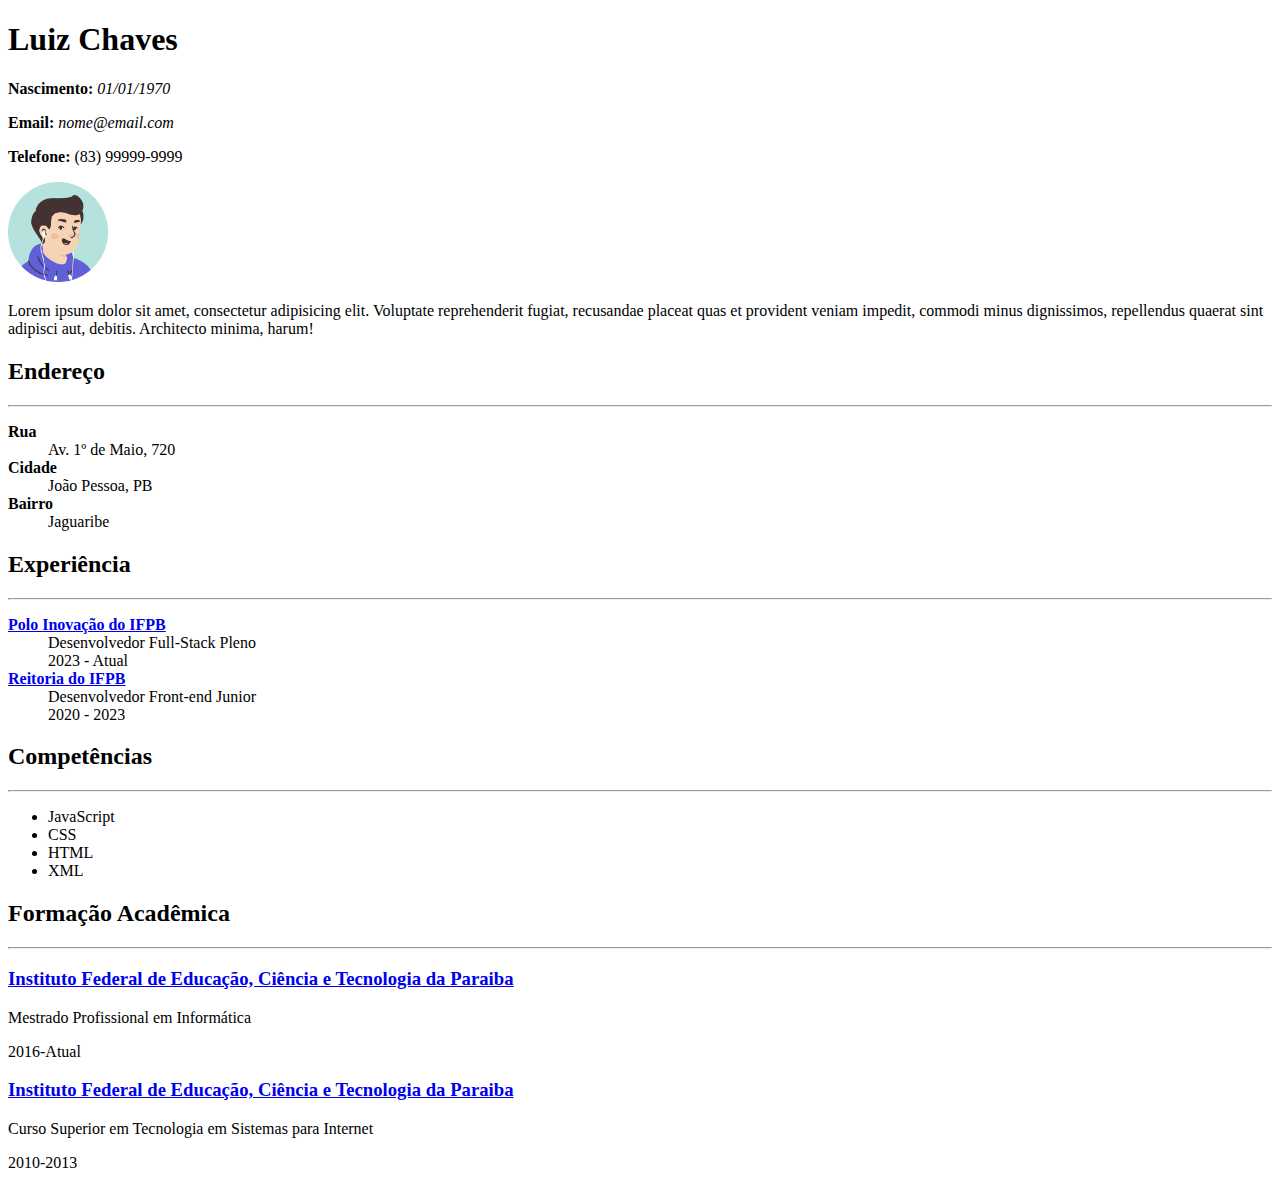
<file: exercises/curriculum-simple/index.html>
<!DOCTYPE html>
<html lang="en">
  <head>
    <meta charset="UTF-8" />
    <meta name="viewport" content="width=device-width, initial-scale=1.0" />
    <title>Currículo Simples</title>
  </head>
  <body>
    <h1>Luiz Chaves</h1>
    <p><strong>Nascimento:</strong> <em>01/01/1970</em></p>
    <p><strong>Email:</strong> <em>nome@email.com</em></p>
    <p><strong>Telefone:</strong> (83) 99999-9999</p>
    <img src="imgs/avatar.png" alt="Imagem de perfil" width="100" />

    <p>
      Lorem ipsum dolor sit amet, consectetur adipisicing elit. Voluptate
      reprehenderit fugiat, recusandae placeat quas et provident veniam impedit,
      commodi minus dignissimos, repellendus quaerat sint adipisci aut, debitis.
      Architecto minima, harum!
    </p>

    <h2>Endereço</h2>
    <hr />
    <dl>
      <!-- (dt+dd)*3 -->
      <dt><strong>Rua</strong></dt>
      <dd>Av. 1º de Maio, 720</dd>
      <dt><strong>Cidade</strong></dt>
      <dd>João Pessoa, PB</dd>
      <dt><strong>Bairro</strong></dt>
      <dd>Jaguaribe</dd>
    </dl>

    <h2>Experiência</h2>
    <hr />
    <dl>
      <dt>
        <strong><a href="#">Polo Inovação do IFPB</a></strong>
      </dt>
      <dd>Desenvolvedor Full-Stack Pleno</dd>
      <dd>2023 - Atual</dd>
      <dt>
        <strong><a href="#">Reitoria do IFPB</a></strong>
      </dt>
      <dd>Desenvolvedor Front-end Junior</dd>
      <dd>2020 - 2023</dd>
    </dl>

    <h2>Competências</h2>
    <hr />
    <ul>
      <li>JavaScript</li>
      <li>CSS</li>
      <li>HTML</li>
      <li>XML</li>
    </ul>

    <h2>Formação Acadêmica</h2>
    <hr />
    <h3>
      <a href="#">
        Instituto Federal de Educação, Ciência e Tecnologia da Paraiba
      </a>
    </h3>
    <p>Mestrado Profissional em Informática</p>
    <p>2016-Atual</p>
    <h3>
      <a href="#">
        Instituto Federal de Educação, Ciência e Tecnologia da Paraiba
      </a>
    </h3>
    <p>Curso Superior em Tecnologia em Sistemas para Internet</p>
    <p>2010-2013</p>
  </body>
</html>
</file>
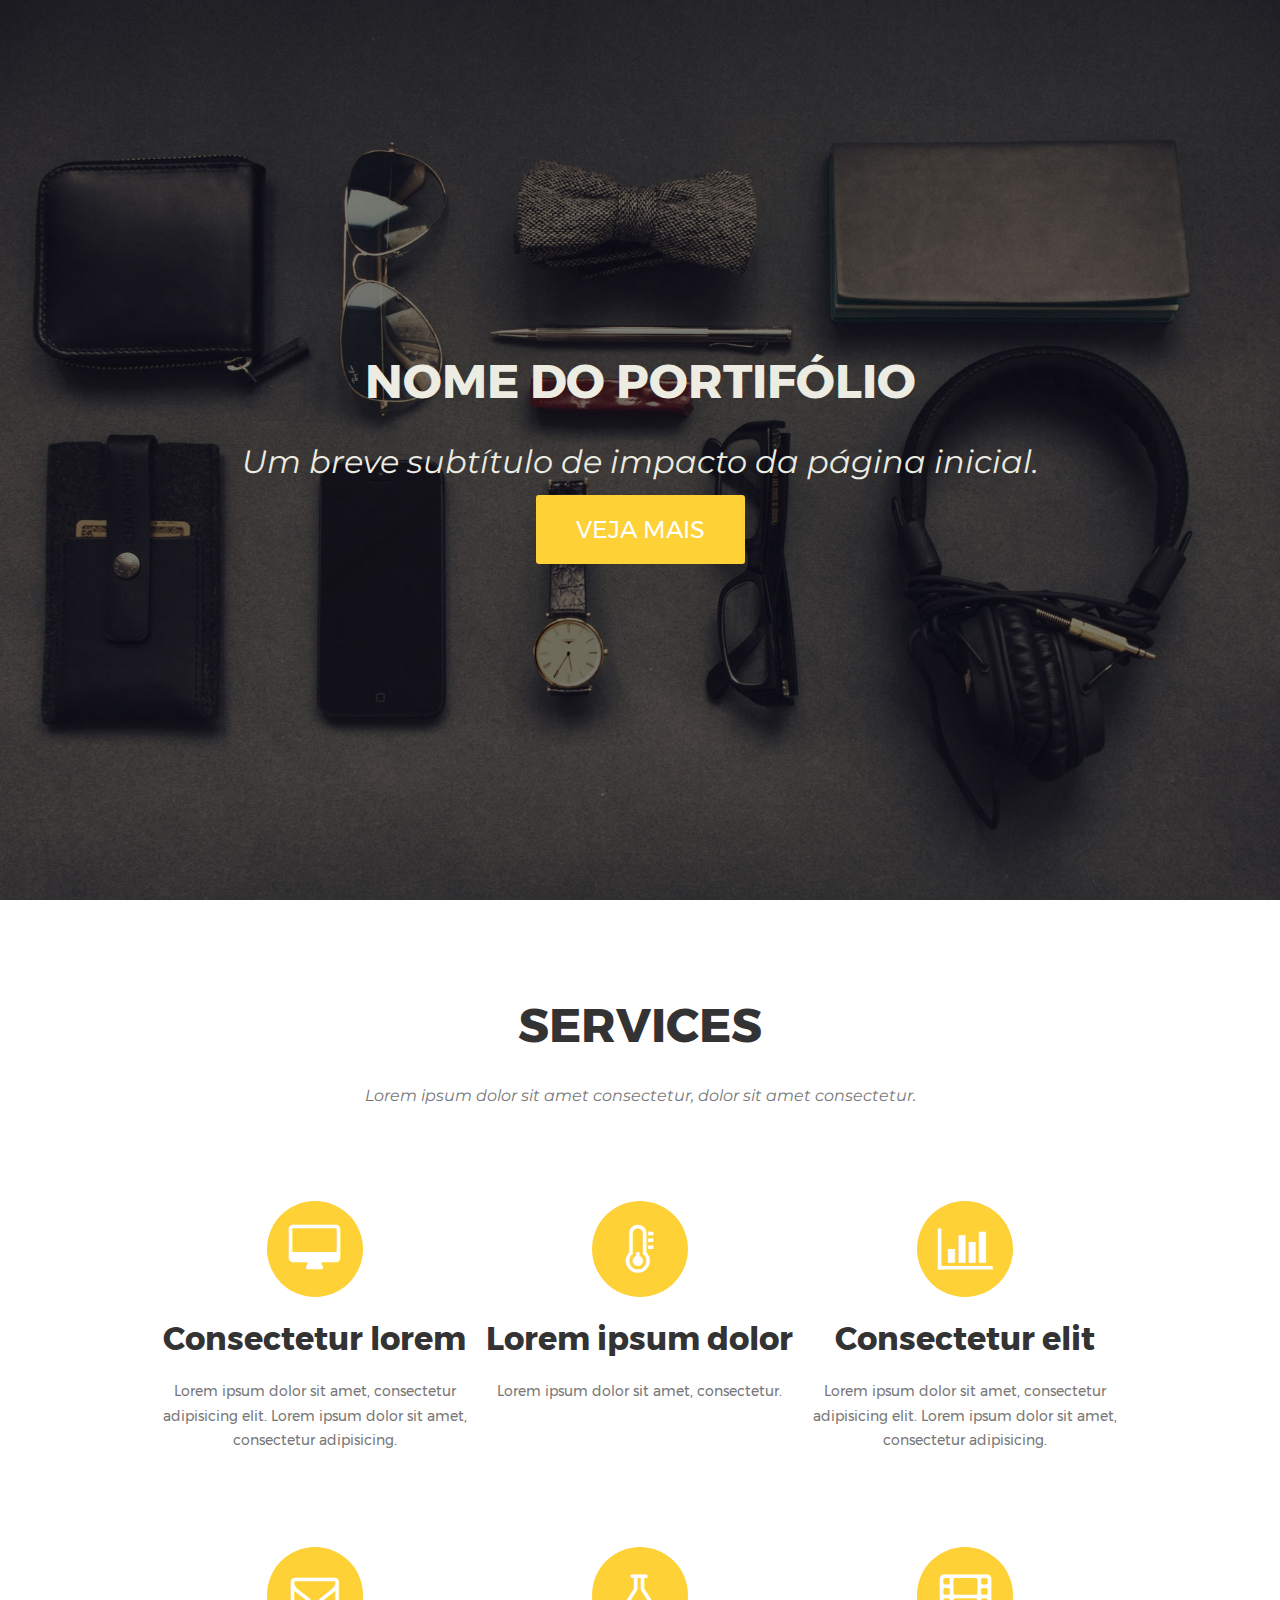
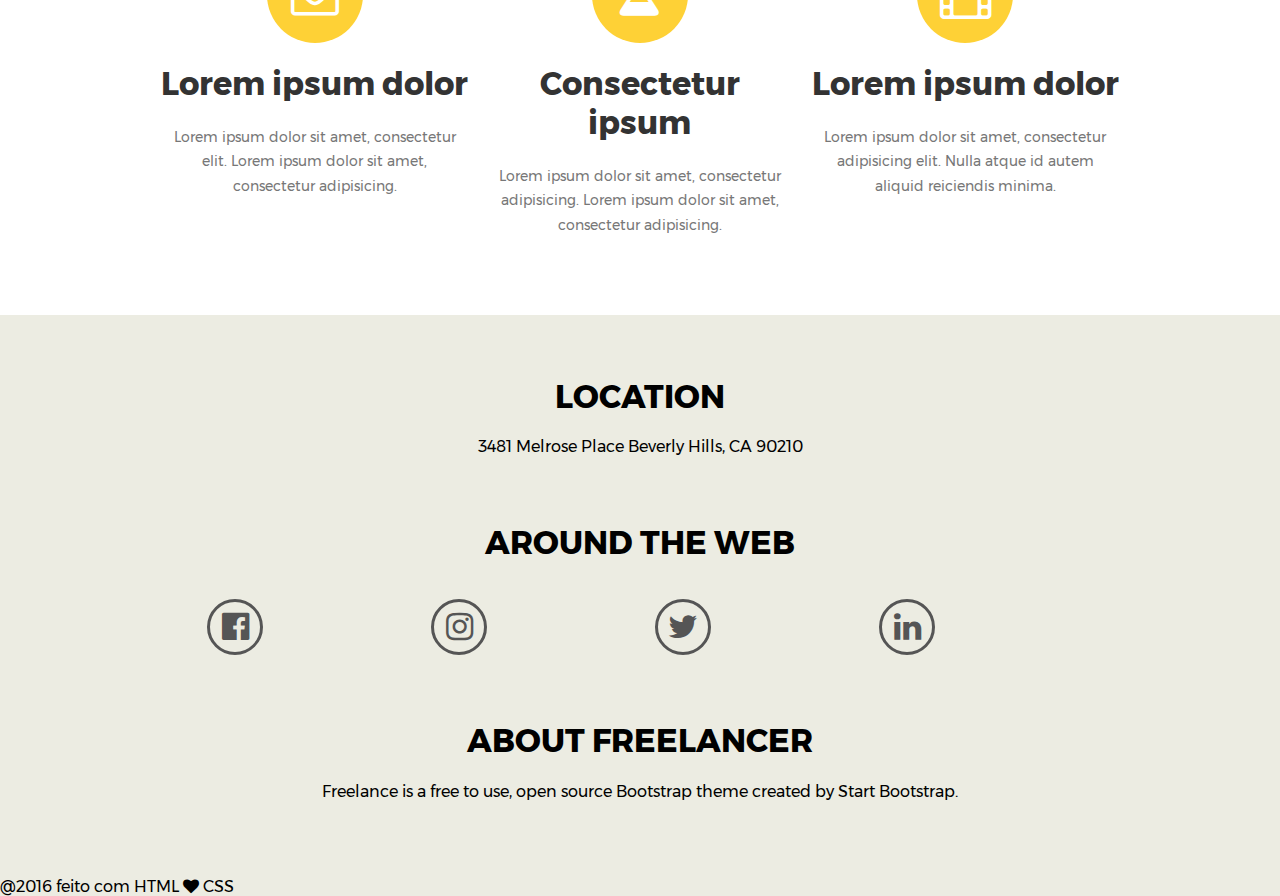
<file: exercises/portifolio/index.html>
<!DOCTYPE html>
<html lang="en">
<head>
  <meta charset="UTF-8">
  <title>Document</title>
  <link href="https://fonts.googleapis.com/css?family=Montserrat" rel="stylesheet">
  <link rel="stylesheet" href="https://maxcdn.bootstrapcdn.com/font-awesome/4.7.0/css/font-awesome.min.css">
  <link rel="stylesheet" href="css/main.css">
</head>
<body>

  <!-- Header -->
  <header>
    <div class="intro-text">
      <h1>Nome do Portifólio</h1>
      <p>Um breve subtítulo de impacto da página inicial.</p>
      <a href="#" class="btn-intro">Veja mais</a>
    </div>
  </header>

  <!-- Content -->
  <main>
    <section class="service-description">
      <h1>SERVICES</h1>
      <p>Lorem ipsum dolor sit amet consectetur, dolor sit amet consectetur.</p>
    </section>
    <section class="service">
      <span class="circle-icon">
        <i class="fa fa-desktop" aria-hidden="true"></i>
      </span>
      <h1>Consectetur lorem</h1>
      <p>Lorem ipsum dolor sit amet, consectetur adipisicing elit. Lorem ipsum dolor sit amet, consectetur adipisicing.</p>
    </section>
    <section class="service">
      <span class="circle-icon">
        <i class="fa fa-thermometer-quarter" aria-hidden="true"></i>
      </span>
      <h1>Lorem ipsum dolor</h1>
      <p>Lorem ipsum dolor sit amet, consectetur.</p>
    </section>
    <section class="service">
      <span class="circle-icon">
        <i class="fa fa-bar-chart" aria-hidden="true"></i>
      </span>
      <h1>Consectetur elit</h1>
      <p>Lorem ipsum dolor sit amet, consectetur adipisicing elit. Lorem ipsum dolor sit amet, consectetur adipisicing.</p>
    </section>
    <section class="service">
      <span class="circle-icon">
        <i class="fa fa-envelope-o" aria-hidden="true"></i>
      </span>
      <h1>Lorem ipsum dolor</h1>
      <p>Lorem ipsum dolor sit amet, consectetur elit. Lorem ipsum dolor sit amet, consectetur adipisicing.</p>
    </section>
    <section class="service">
      <span class="circle-icon">
        <i class="fa fa-flask" aria-hidden="true"></i>
      </span>
      <h1>Consectetur ipsum</h1>
      <p>Lorem ipsum dolor sit amet, consectetur adipisicing. Lorem ipsum dolor sit amet, consectetur adipisicing.</p>
    </section>
    <section class="service">
      <span class="circle-icon">
        <i class="fa fa-film" aria-hidden="true"></i>
      </span>
      <h1>Lorem ipsum dolor</h1>
      <p>Lorem ipsum dolor sit amet, consectetur adipisicing elit. Nulla atque id autem aliquid reiciendis minima.</p>
    </section>
  </main>

  <!-- Footer -->
  <footer>
    <section class="footer-content">
      <section class="address">
        <h1>LOCATION</h1>
        <p>3481 Melrose Place Beverly Hills, CA 90210</p>
      </section>
      <section class="social">
        <h1>AROUND THE WEB</h1>
        <ul>
          <li>
            <a href="#"><i class="fa fa-facebook-official fa-2x" aria-hidden="true"></i></a>
          </li>
          <li>
            <a href="#"><i class="fa fa-instagram fa-2x" aria-hidden="true"></i></a>
          </li>
          <li>
            <a href="#"><i class="fa fa-twitter fa-2x" aria-hidden="true"></i></a>
          </li>
          <li>
            <a href="#"><i class="fa fa-linkedin fa-2x" aria-hidden="true"></i></a>
          </li>
        </ul>
      </section>
      <section class="about">
        <h1>ABOUT FREELANCER</h1>
        <p>Freelance is a free to use, open source Bootstrap theme created by Start Bootstrap.</p>
      </section>
    </section>
    <section class="copyright">
      <span>@2016 feito com HTML <i class="fa fa-heart" aria-hidden="true"></i> CSS</span>
    </section>
  </footer>
</body>
</html>
</file>
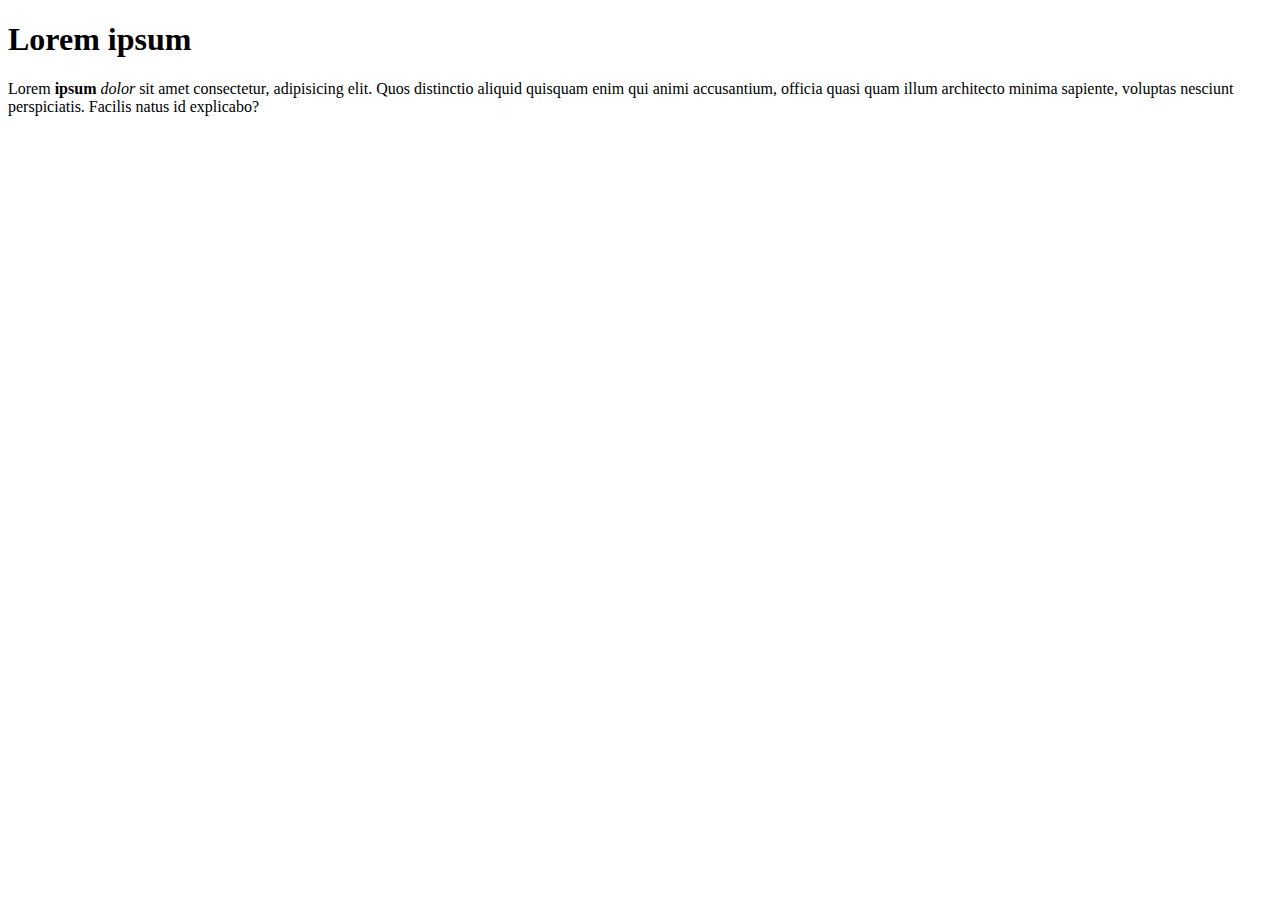
<file: classroom/hypertext/hello/index.html>
<!DOCTYPE html>
<html lang="en">
  <head>
    <meta charset="UTF-8" />
    <meta name="viewport" content="width=device-width, initial-scale=1.0" />
    <title>Document</title>
  </head>
  <body>
    <h1>Lorem ipsum</h1>

    <p>
      Lorem <strong>ipsum</strong> <em>dolor</em> sit amet consectetur,
      adipisicing elit. Quos distinctio aliquid quisquam enim qui animi
      accusantium, officia quasi quam illum architecto minima sapiente, voluptas
      nesciunt perspiciatis. Facilis natus id explicabo?
    </p>
  </body>
</html>
</file>
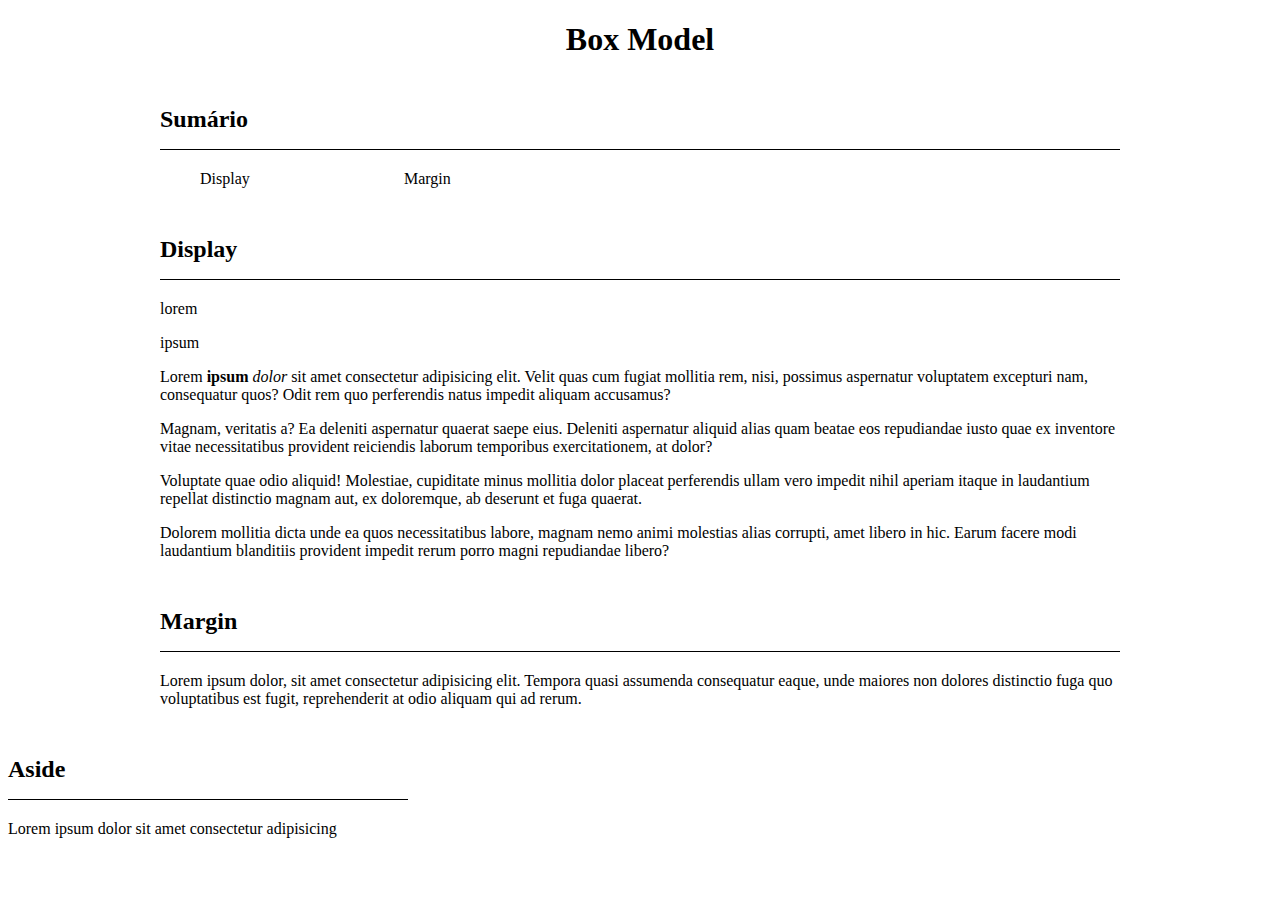
<file: classroom/style/box-model/index.html>
<!DOCTYPE html>
<html lang="en">
  <head>
    <meta charset="UTF-8" />
    <meta name="viewport" content="width=device-width, initial-scale=1.0" />
    <title>Box model</title>
    <style>
      .container {
        display: block;
        width: 960px;
        margin: auto;
      }

      .text-center {
        text-align: center;
      }

      h2 {
        margin-top: 3rem;
        padding-bottom: 1rem;
        border-bottom: 1px solid #000;
      }

      content ul {
        list-style: none;
      }

      content ul li {
        display: inline-block;
        width: 200px;
      }

      aside {
        max-width: 400px;
      }

      @media print {
        aside {
          display: none;
        }
      }
    </style>
  </head>
  <body>
    <content class="container">
      <h1 class="text-center">Box Model</h1>
      <h2>Sumário</h2>
      <ul>
        <li>Display</li>
        <li>Margin</li>
      </ul>
      <h2>Display</h2>
      <p>lorem</p>
      <p>ipsum</p>
      <p>
        Lorem <b>ipsum</b> <em>dolor</em> sit amet consectetur adipisicing elit.
        Velit quas cum fugiat mollitia rem, nisi, possimus aspernatur voluptatem
        excepturi nam, consequatur quos? Odit rem quo perferendis natus impedit
        aliquam accusamus?
      </p>
      <p>
        Magnam, veritatis a? Ea deleniti aspernatur quaerat saepe eius. Deleniti
        aspernatur aliquid alias quam beatae eos repudiandae iusto quae ex
        inventore vitae necessitatibus provident reiciendis laborum temporibus
        exercitationem, at dolor?
      </p>
      <p>
        Voluptate quae odio aliquid! Molestiae, cupiditate minus mollitia dolor
        placeat perferendis ullam vero impedit nihil aperiam itaque in
        laudantium repellat distinctio magnam aut, ex doloremque, ab deserunt et
        fuga quaerat.
      </p>
      <p>
        Dolorem mollitia dicta unde ea quos necessitatibus labore, magnam nemo
        animi molestias alias corrupti, amet libero in hic. Earum facere modi
        laudantium blanditiis provident impedit rerum porro magni repudiandae
        libero?
      </p>
      <h2>Margin</h2>
      <p>
        Lorem ipsum dolor, sit amet consectetur adipisicing elit. Tempora quasi
        assumenda consequatur eaque, unde maiores non dolores distinctio fuga
        quo voluptatibus est fugit, reprehenderit at odio aliquam qui ad rerum.
      </p>
    </content>
    <aside>
      <h2>Aside</h2>
      <p>Lorem ipsum dolor sit amet consectetur adipisicing</p>
    </aside>
  </body>
</html>
</file>
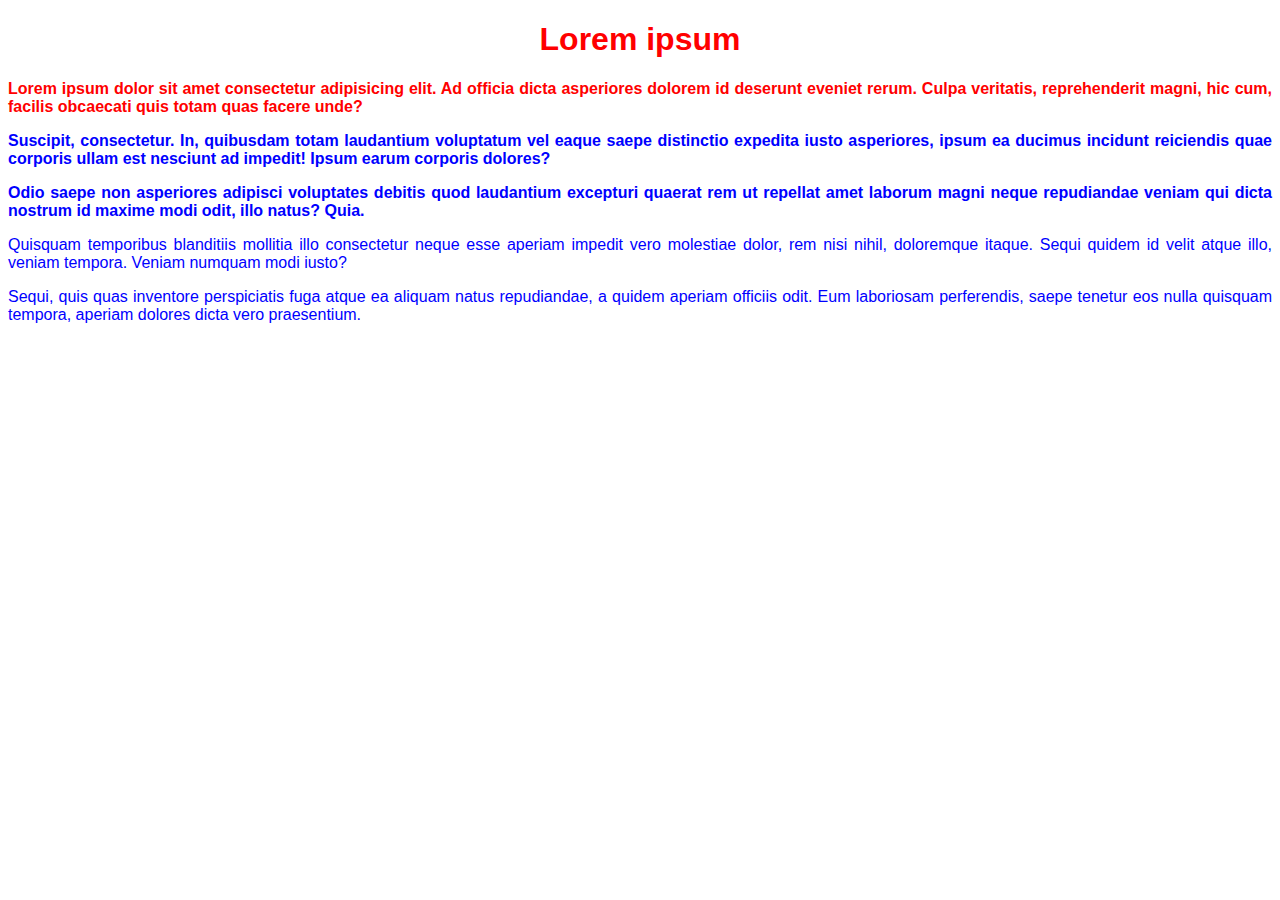
<file: classroom/style/intro/index.html>
<!DOCTYPE html>
<html lang="en">
  <head>
    <meta charset="UTF-8" />
    <meta name="viewport" content="width=device-width, initial-scale=1.0" />
    <title>Lorem ipsum</title>
    <link rel="stylesheet" href="css/style.css" />
    <style>
      html {
        font-family: Arial, Helvetica, sans-serif;
      }

      p {
        color: blue;
        text-align: justify;
      }

      .text-center {
        text-align: center;
      }

      .text-bold {
        font-weight: bold;
      }

      .text-italic {
        font-style: italic;
      }

      .color-red {
        color: rgb(255, 0, 0);
      }
    </style>
  </head>
  <body>
    <h1 class="text-center color-red">Lorem ipsum</h1>
    <p style="font-weight: bold; color: red">
      Lorem ipsum dolor sit amet consectetur adipisicing elit. Ad officia dicta
      asperiores dolorem id deserunt eveniet rerum. Culpa veritatis,
      reprehenderit magni, hic cum, facilis obcaecati quis totam quas facere
      unde?
    </p>
    <p class="text-bold">
      Suscipit, consectetur. In, quibusdam totam laudantium voluptatum vel eaque
      saepe distinctio expedita iusto asperiores, ipsum ea ducimus incidunt
      reiciendis quae corporis ullam est nesciunt ad impedit! Ipsum earum
      corporis dolores?
    </p>
    <p class="text-bold">
      Odio saepe non asperiores adipisci voluptates debitis quod laudantium
      excepturi quaerat rem ut repellat amet laborum magni neque repudiandae
      veniam qui dicta nostrum id maxime modi odit, illo natus? Quia.
    </p>
    <p>
      Quisquam temporibus blanditiis mollitia illo consectetur neque esse
      aperiam impedit vero molestiae dolor, rem nisi nihil, doloremque itaque.
      Sequi quidem id velit atque illo, veniam tempora. Veniam numquam modi
      iusto?
    </p>
    <p>
      Sequi, quis quas inventore perspiciatis fuga atque ea aliquam natus
      repudiandae, a quidem aperiam officiis odit. Eum laboriosam perferendis,
      saepe tenetur eos nulla quisquam tempora, aperiam dolores dicta vero
      praesentium.
    </p>
  </body>
</html>
</file>
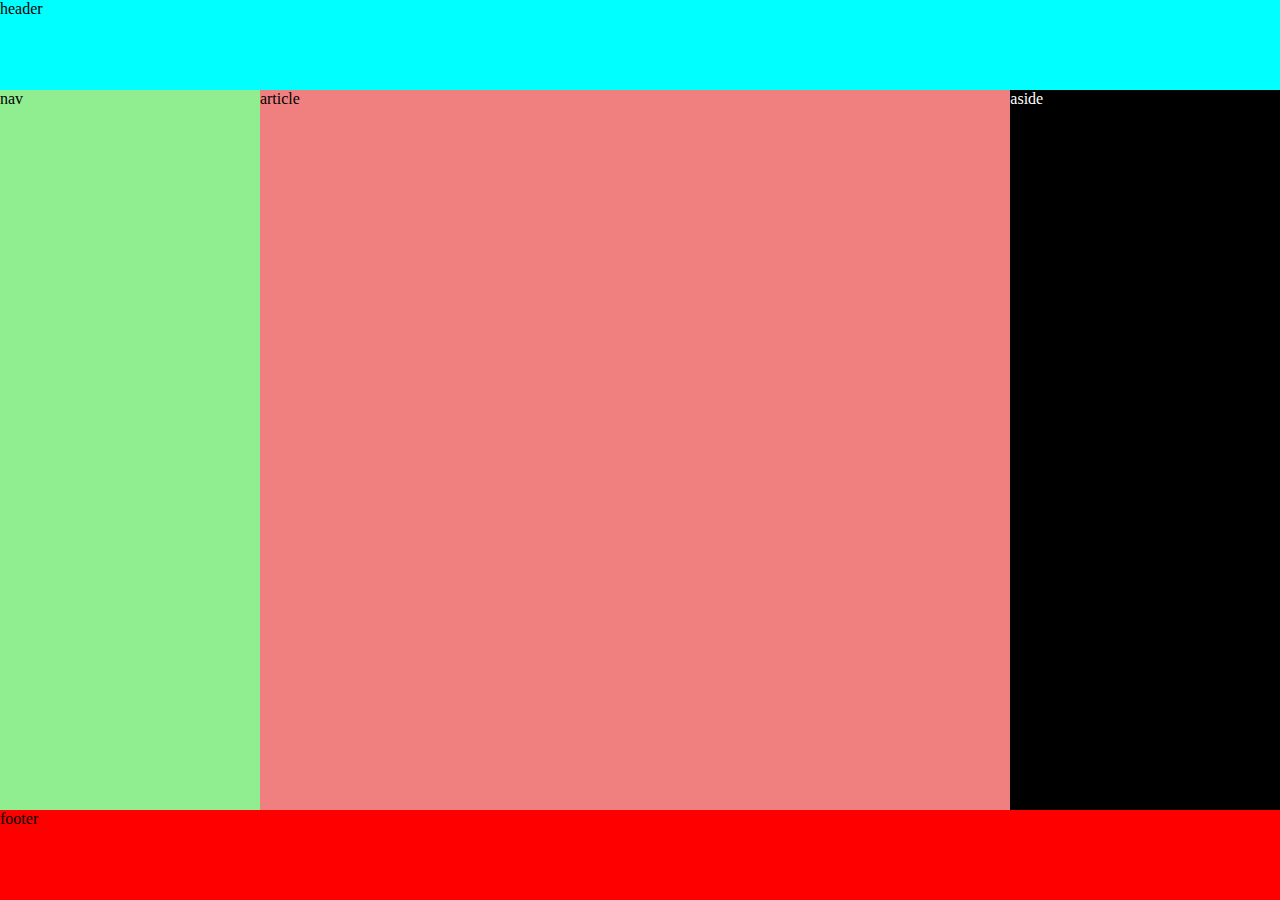
<file: classroom/style/layout-flex/index.html>
<!DOCTYPE html>
<html lang="en">
  <head>
    <meta charset="UTF-8" />
    <meta name="viewport" content="width=device-width, initial-scale=1.0" />
    <title>Flex</title>
    <style>
      body {
        margin: 0;
      }

      header {
        background-color: aqua;
      }

      article {
        background-color: lightcoral;
      }

      nav {
        background-color: lightgreen;
      }

      aside {
        background-color: black;
        color: white;
      }

      footer {
        background-color: red;
      }

      header,
      footer {
        height: 10vh;
      }

      main {
        height: 80vh;
        display: flex;
      }

      nav {
        order: -1;
      }

      nav,
      aside {
        flex-grow: 1;
        /* flex-basis: 15%; */
      }

      article {
        flex-grow: 3;
        /* flex-basis: 70%; */
      }
    </style>
  </head>
  <body>
    <header>header</header>
    <main>
      <article>article</article>
      <nav>nav</nav>
      <aside>aside</aside>
    </main>
    <footer>footer</footer>
  </body>
</html>
</file>
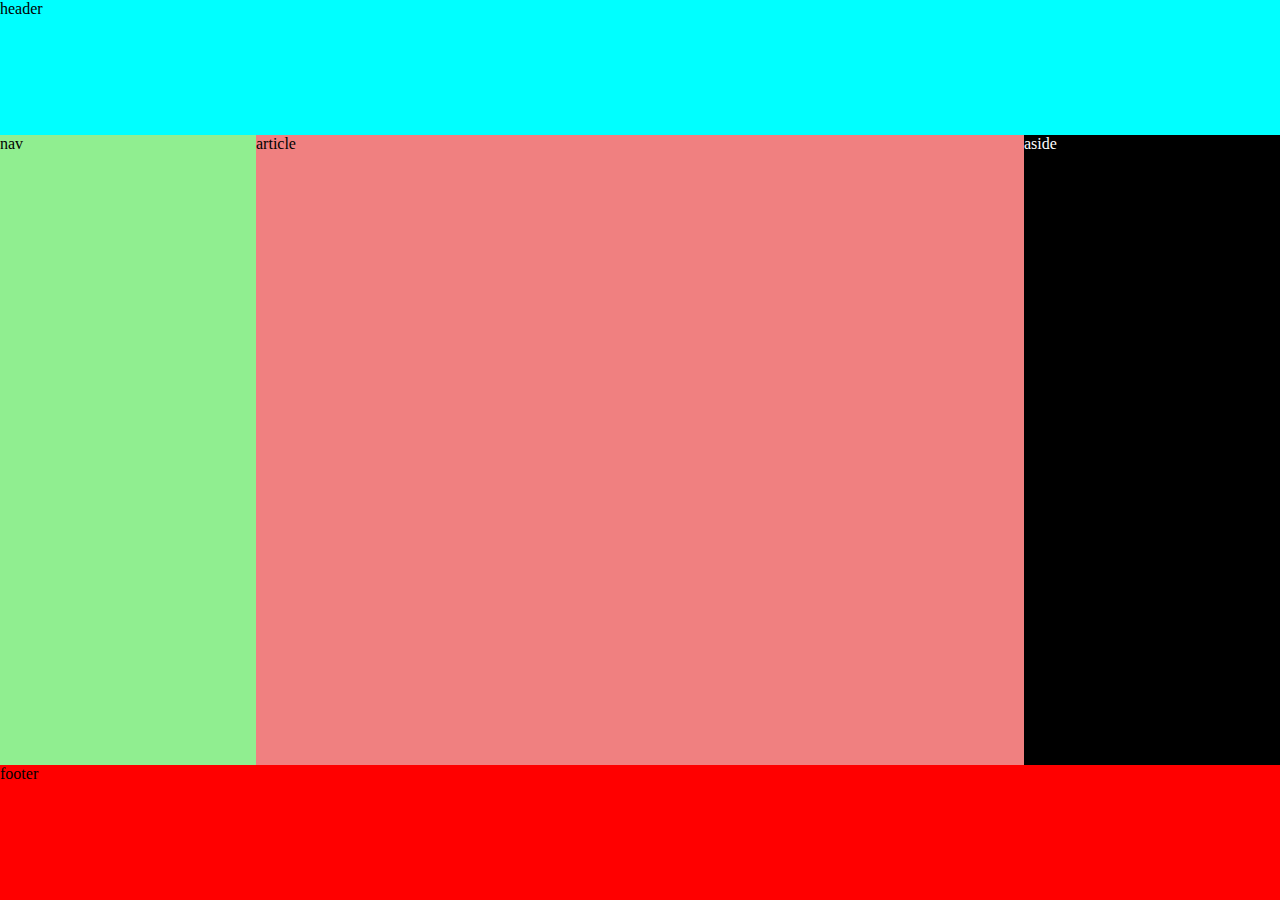
<file: classroom/style/layout-grid/index.html>
<!DOCTYPE html>
<html lang="en">
  <head>
    <meta charset="UTF-8" />
    <meta name="viewport" content="width=device-width, initial-scale=1.0" />
    <title>Flex</title>
    <style>
      body {
        margin: 0;
        display: grid;
        grid-template-columns: 1fr 3fr 1fr;
        grid-template-rows: 15vh 70vh 15vh;
        grid-template-areas: 'header header header' 'nav article aside' 'footer footer footer';
      }

      header {
        background-color: aqua;
        grid-area: header;
      }

      article {
        background-color: lightcoral;
        grid-area: article;
      }

      nav {
        background-color: lightgreen;
        grid-area: nav;
      }

      aside {
        background-color: black;
        color: white;
        grid-area: aside;
      }

      footer {
        background-color: red;
        grid-area: footer;
      }
    </style>
  </head>
  <body>
    <header>header</header>
    <article>article</article>
    <nav>nav</nav>
    <aside>aside</aside>
    <footer>footer</footer>
  </body>
</html>
</file>
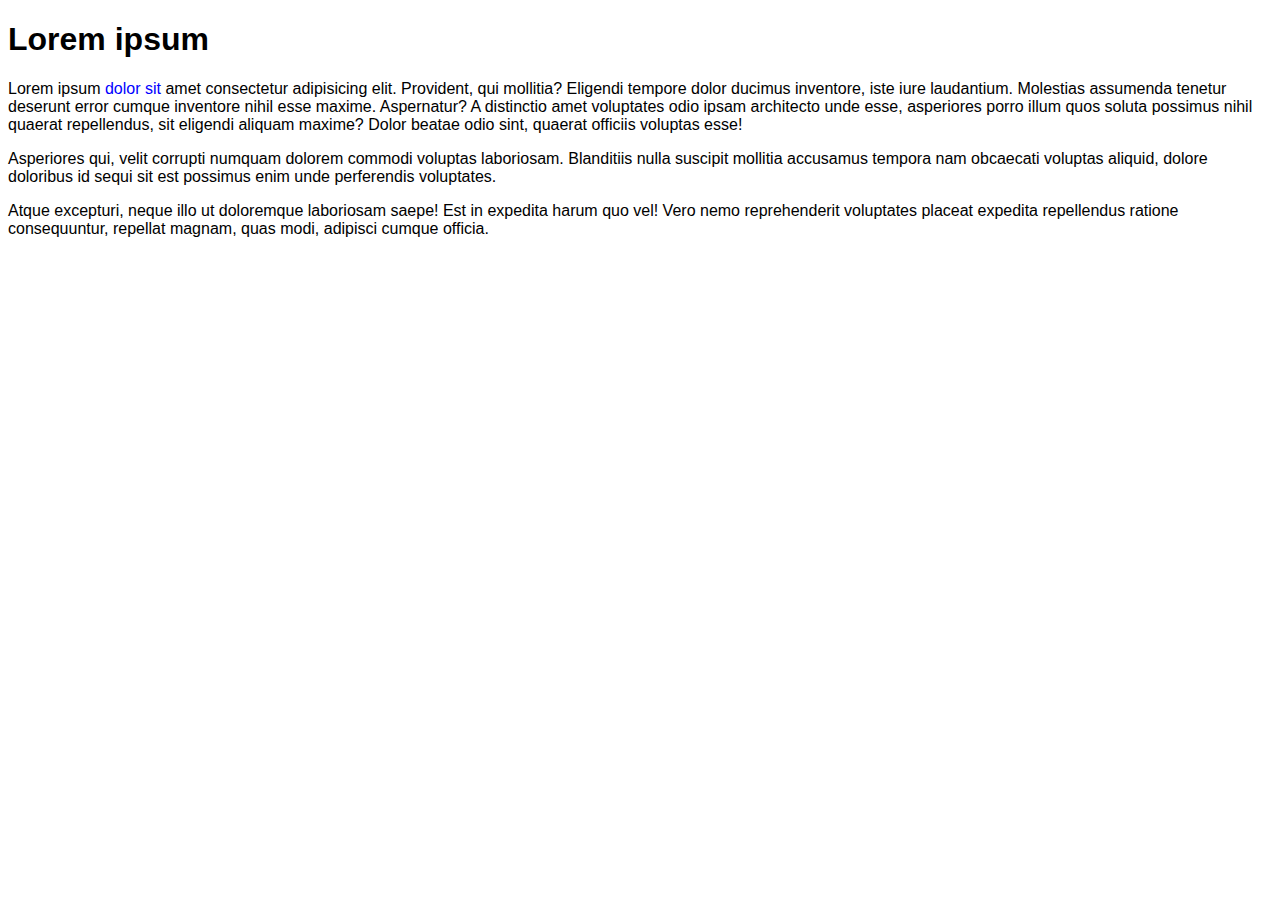
<file: classroom/style/text/index.html>
<!DOCTYPE html>
<html lang="en">
  <head>
    <meta charset="UTF-8" />
    <meta name="viewport" content="width=device-width, initial-scale=1.0" />
    <title>Document</title>
    <style>
      html {
        font-family: Arial, Helvetica, sans-serif;
      }

      a:link,
      a:visited {
        color: blue;
        text-decoration: none;
      }

      a:hover {
        text-decoration: underline;
      }

      a:focus {
        outline: none;
        text-decoration: underline green;
      }

      a:active {
        color: red;
      }
    </style>
  </head>
  <body>
    <h1>Lorem ipsum</h1>
    <p>
      Lorem ipsum <a href="#">dolor sit</a> amet consectetur adipisicing elit.
      Provident, qui mollitia? Eligendi tempore dolor ducimus inventore, iste
      iure laudantium. Molestias assumenda tenetur deserunt error cumque
      inventore nihil esse maxime. Aspernatur? A distinctio amet voluptates odio
      ipsam architecto unde esse, asperiores porro illum quos soluta possimus
      nihil quaerat repellendus, sit eligendi aliquam maxime? Dolor beatae odio
      sint, quaerat officiis voluptas esse!
    </p>
    <p>
      Asperiores qui, velit corrupti numquam dolorem commodi voluptas
      laboriosam. Blanditiis nulla suscipit mollitia accusamus tempora nam
      obcaecati voluptas aliquid, dolore doloribus id sequi sit est possimus
      enim unde perferendis voluptates.
    </p>
    <p>
      Atque excepturi, neque illo ut doloremque laboriosam saepe! Est in
      expedita harum quo vel! Vero nemo reprehenderit voluptates placeat
      expedita repellendus ratione consequuntur, repellat magnam, quas modi,
      adipisci cumque officia.
    </p>
  </body>
</html>
</file>
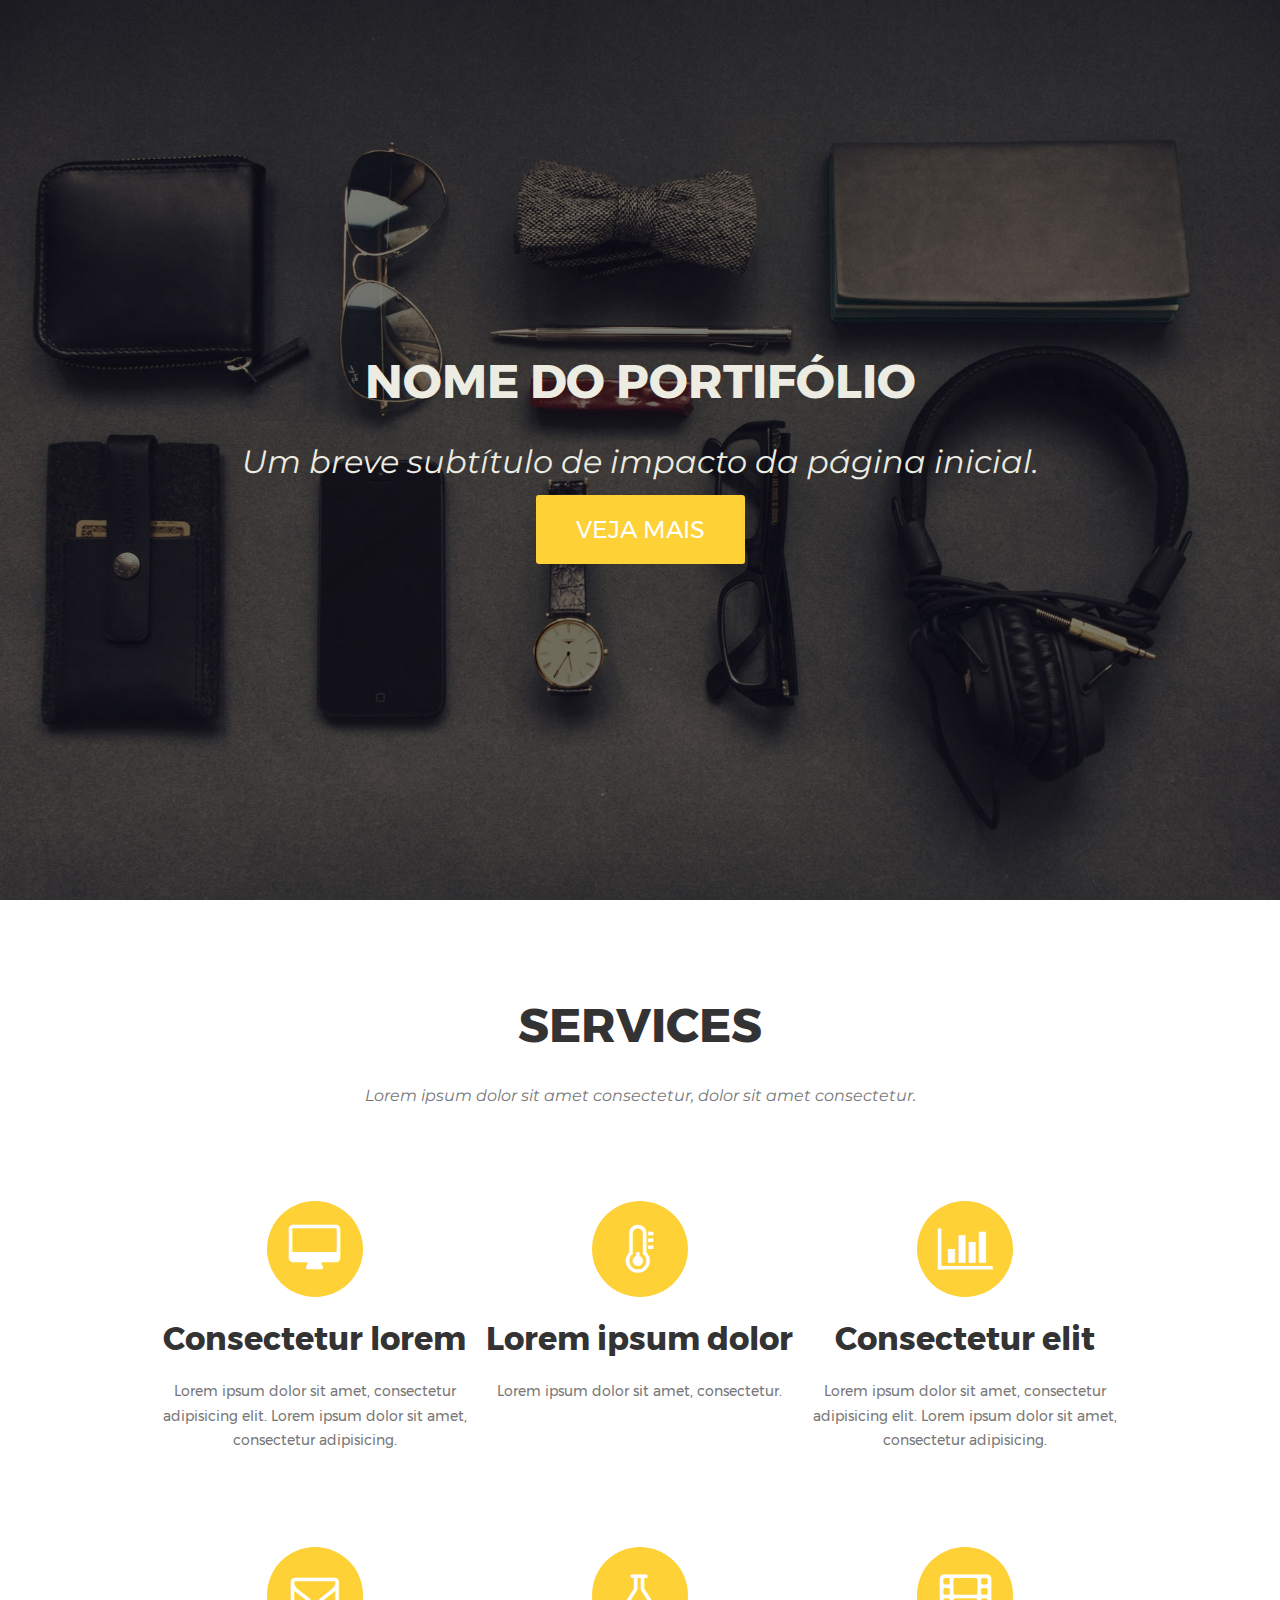
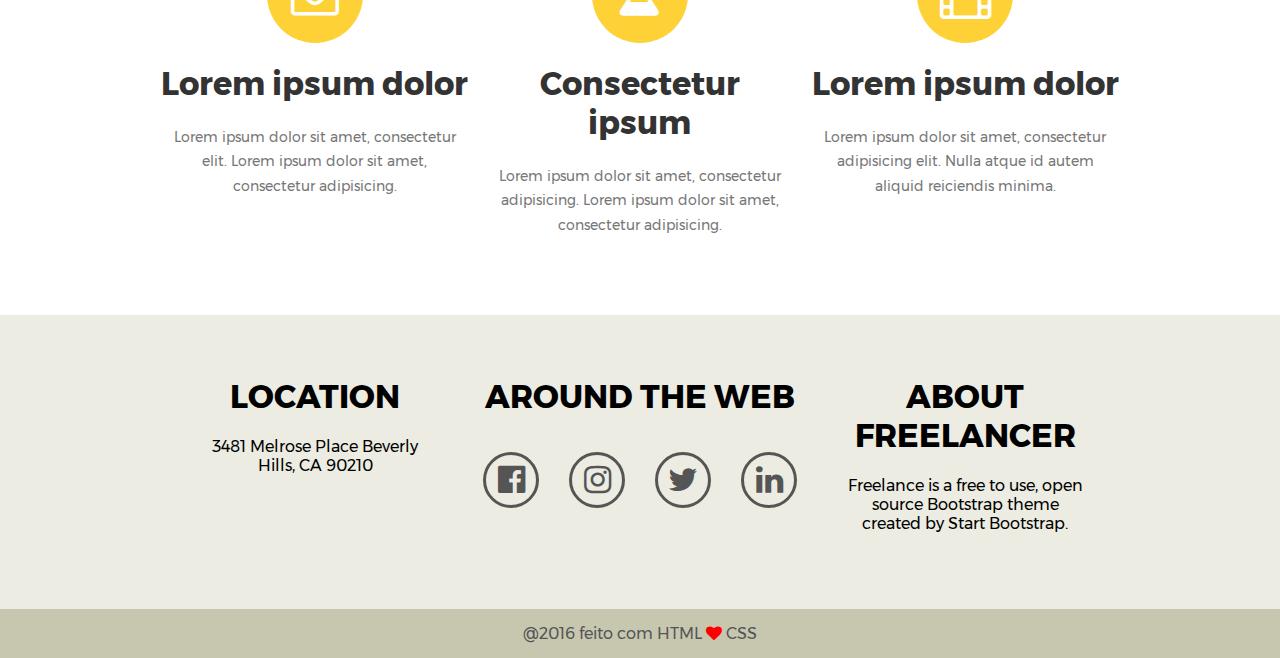
<file: classroom/style/responsive-design/portifolio/index.html>
<!DOCTYPE html>
<html lang="en">
  <head>
    <meta charset="UTF-8" />
    <title>Document</title>
    <link
      href="https://fonts.googleapis.com/css?family=Montserrat"
      rel="stylesheet"
    />
    <link
      rel="stylesheet"
      href="https://maxcdn.bootstrapcdn.com/font-awesome/4.7.0/css/font-awesome.min.css"
    />
    <link rel="stylesheet" href="css/main.css" />
  </head>
  <body>
    <!-- Header -->
    <header>
      <div class="intro-text">
        <h1>Nome do Portifólio</h1>
        <p>Um breve subtítulo de impacto da página inicial.</p>
        <a href="#" class="btn-intro">Veja mais</a>
      </div>
    </header>

    <!-- Content -->
    <main>
      <section class="service-description">
        <h1>SERVICES</h1>
        <p>
          Lorem ipsum dolor sit amet consectetur, dolor sit amet consectetur.
        </p>
      </section>
      <section class="service">
        <span class="circle-icon">
          <i class="fa fa-desktop" aria-hidden="true"></i>
        </span>
        <h1>Consectetur lorem</h1>
        <p>
          Lorem ipsum dolor sit amet, consectetur adipisicing elit. Lorem ipsum
          dolor sit amet, consectetur adipisicing.
        </p>
      </section>
      <section class="service">
        <span class="circle-icon">
          <i class="fa fa-thermometer-quarter" aria-hidden="true"></i>
        </span>
        <h1>Lorem ipsum dolor</h1>
        <p>Lorem ipsum dolor sit amet, consectetur.</p>
      </section>
      <section class="service">
        <span class="circle-icon">
          <i class="fa fa-bar-chart" aria-hidden="true"></i>
        </span>
        <h1>Consectetur elit</h1>
        <p>
          Lorem ipsum dolor sit amet, consectetur adipisicing elit. Lorem ipsum
          dolor sit amet, consectetur adipisicing.
        </p>
      </section>
      <section class="service">
        <span class="circle-icon">
          <i class="fa fa-envelope-o" aria-hidden="true"></i>
        </span>
        <h1>Lorem ipsum dolor</h1>
        <p>
          Lorem ipsum dolor sit amet, consectetur elit. Lorem ipsum dolor sit
          amet, consectetur adipisicing.
        </p>
      </section>
      <section class="service">
        <span class="circle-icon">
          <i class="fa fa-flask" aria-hidden="true"></i>
        </span>
        <h1>Consectetur ipsum</h1>
        <p>
          Lorem ipsum dolor sit amet, consectetur adipisicing. Lorem ipsum dolor
          sit amet, consectetur adipisicing.
        </p>
      </section>
      <section class="service">
        <span class="circle-icon">
          <i class="fa fa-film" aria-hidden="true"></i>
        </span>
        <h1>Lorem ipsum dolor</h1>
        <p>
          Lorem ipsum dolor sit amet, consectetur adipisicing elit. Nulla atque
          id autem aliquid reiciendis minima.
        </p>
      </section>
    </main>

    <!-- Footer -->
    <footer>
      <section class="footer-content">
        <section class="address">
          <h1>LOCATION</h1>
          <p>3481 Melrose Place Beverly Hills, CA 90210</p>
        </section>
        <section class="social">
          <h1>AROUND THE WEB</h1>
          <ul>
            <li>
              <a href="#"
                ><i class="fa fa-facebook-official fa-2x" aria-hidden="true"></i
              ></a>
            </li>
            <li>
              <a href="#"
                ><i class="fa fa-instagram fa-2x" aria-hidden="true"></i
              ></a>
            </li>
            <li>
              <a href="#"
                ><i class="fa fa-twitter fa-2x" aria-hidden="true"></i
              ></a>
            </li>
            <li>
              <a href="#"
                ><i class="fa fa-linkedin fa-2x" aria-hidden="true"></i
              ></a>
            </li>
          </ul>
        </section>
        <section class="about">
          <h1>ABOUT FREELANCER</h1>
          <p>
            Freelance is a free to use, open source Bootstrap theme created by
            Start Bootstrap.
          </p>
        </section>
      </section>
      <section class="copyright">
        <span
          >@2016 feito com HTML
          <i class="fa fa-heart" aria-hidden="true"></i> CSS</span
        >
      </section>
    </footer>
  </body>
</html>
</file>
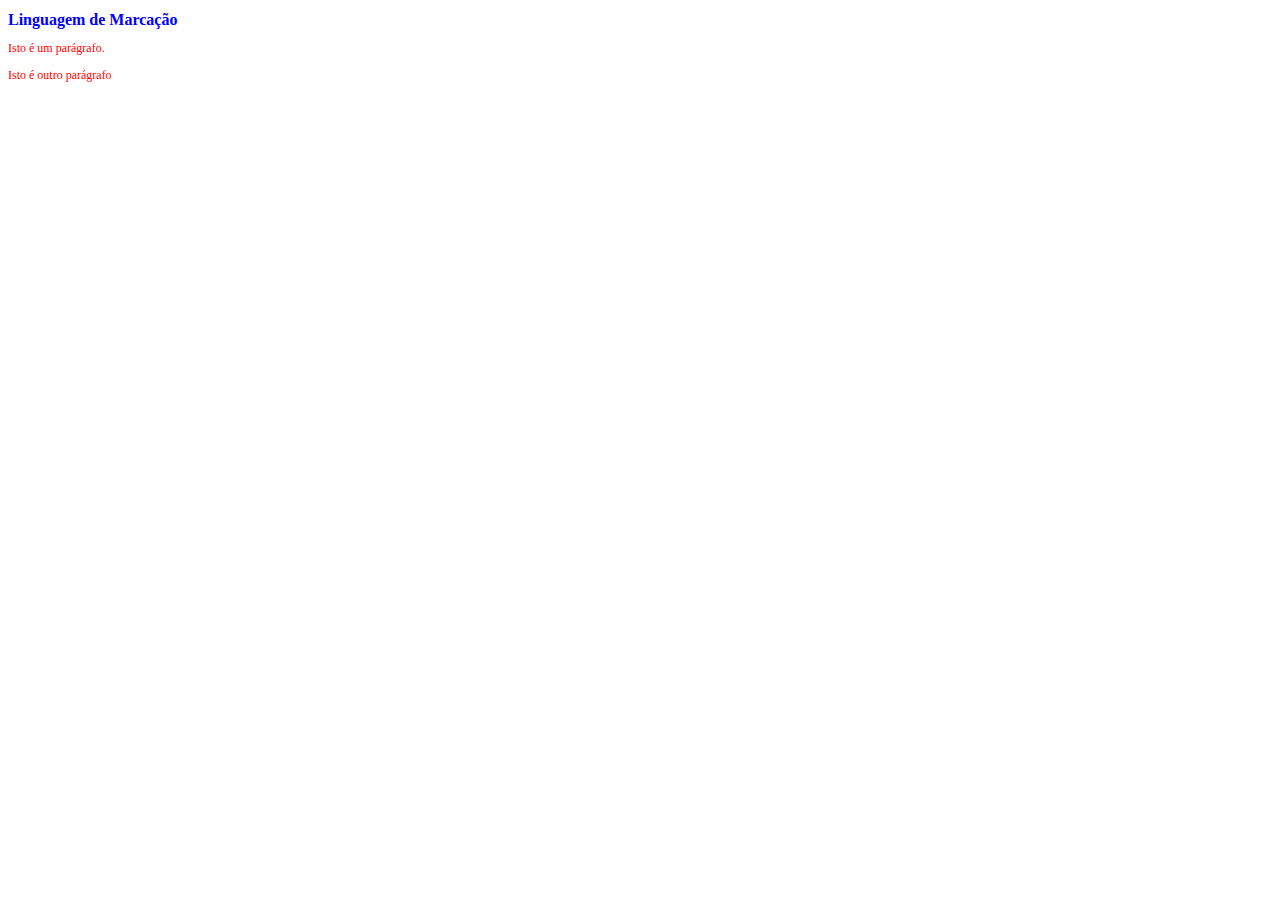
<file: exercises/hello-css/exe0.html>
<!DOCTYPE html>
<html lang="en">
  <head>
    <meta charset="UTF-8" />
    <meta name="viewport" content="width=device-width, initial-scale=1.0" />
    <title>Document</title>
  </head>
  <body>
    <h1 style="color: blue; font-size: 16px">Linguagem de Marcação</h1>
    <p style="color: red; font-size: 12px">Isto é um parágrafo.</p>
    <p style="color: red; font-size: 12px">Isto é outro parágrafo</p>
  </body>
</html>
</file>
<file: exercises/portifolio/css/main.css>
@font-face {
  font-family: 'Montserrat';
  font-style: normal;
  font-weight: 400;
  src: local('Montserrat Regular'), local('Montserrat-Regular'), url(../fonts/Montserrat-Regular.ttf) format('truetype');
}

@font-face {
  font-family: 'Montserrat';
  font-style: normal;
  font-weight: 700;
  src: local('Montserrat Bold'), local('Montserrat-Bold'), url(../fonts/Montserrat-Bold.ttf) format('truetype');
}

@media (max-width: 600px) {
  .mobile-hidden {
    display: none;
  }
}

body {
  font-family: Montserrat,"Helvetica Neue",Helvetica,Arial,sans-serif;
  margin: 0px;
}

/* Header */
header {
  background-image: url(../img/header-bg.jpg);
  background-size: cover;
  background-attachment: fixed;
  background-position: center;
  height: 100vh;
  min-height: 400px;
  display: flex;
  justify-content: center;
  align-items: center;
  text-align: center;
}

header .intro-text p, header .intro-text h1 {
  color: #ecece2;
}

header .intro-text h1 {
  margin: 0px;
  font-size: 3em;
  text-transform: uppercase;
}

header .intro-text p {
  font-size: 2em;
  font-style: italic;
}

header .intro-text .btn-intro {
  color: #fff;
  background-color: #fed136;
  border-color: #fed136;
  border-radius: 3px;
  font-size: 1.5em;
  padding: 20px 40px;
  line-height: 1.42857143;
  text-align: center;
  vertical-align: middle;
  cursor: pointer;
  text-decoration: none;
  text-transform: uppercase;
}

/* Main */
main {
  color: #333;
  text-align: center;
  display: grid;
  gap: 5rem 1rem;
  padding: 4rem 2rem;
}

/* @media (max-width: 600px) {
  main .service:nth-child(-n+4) {
    display: none;
  }
} */

@media (min-width: 600px) {
  main {
    padding: 4rem 4rem;
  }
}

@media (min-width: 1000px) {
  main {
    padding: 4rem 10rem;
  }
}


main .service .circle-icon {
  background-color: #fed136;
  color: #fff;
  height: 6rem;
  width: 6rem;
  display: flex;
  justify-content: center;
  align-items: center;
  border-radius: 50%;
  font-size: 3rem;
  margin: auto;
}

@media (min-width: 600px) {
  main .service-description {
    grid-column: 1 / 3;
  }
}

@media (min-width: 1000px) {
  main .service-description {
    grid-column: 1 / 4;
  }
}

main .service-description  h1 {
  font-size: 3em;
}

main .service-description  p {
  color: #777;
  font-style: italic;
}

main .service p {
  color: #777;
  font-size: 14px;
  line-height: 1.75;
}

/* footer */
footer {
  background-color: #ecece2;
}

footer .footer-content {
  text-align: center;
  display: grid;
  grid-gap: 30px;
  /* grid-template-columns: repeat(3, 1fr); */
  padding: 40px 15% 60px;
}

footer section.social ul {
  display: grid;
  grid-template-columns: repeat(4, 1fr);
  list-style: none;
  margin: 0;
  padding: 0;
}

footer section.social a {
  margin: 15px;
  color: #555;
  border: 3px solid #555;
  border-radius: 50%;
  width: 50px;
  height: 50px;
  display: grid;
  justify-content: center;
  align-content: center;
  text-decoration: none;
}

footer section.social a:hover {
  color: #fff;
  background-color: #555;
}
</file>
<file: classroom/style/intro/css/style.css>
p {
  color: green;
}
</file>
<file: classroom/style/responsive-design/portifolio/css/main.css>
@font-face {
  font-family: 'Montserrat';
  font-style: normal;
  font-weight: 400;
  src: local('Montserrat Regular'), local('Montserrat-Regular'), url(../fonts/Montserrat-Regular.ttf) format('truetype');
}

@font-face {
  font-family: 'Montserrat';
  font-style: normal;
  font-weight: 700;
  src: local('Montserrat Bold'), local('Montserrat-Bold'), url(../fonts/Montserrat-Bold.ttf) format('truetype');
}

body {
  font-family: Montserrat,"Helvetica Neue",Helvetica,Arial,sans-serif;
  margin: 0px;
}

/* Header */
header {
  background-image: url(../img/header-bg.jpg);
  background-size: cover;
  background-attachment: fixed;
  background-position: center;
  height: 100vh;
  min-height: 400px;
  display: flex;
  justify-content: center;
  align-items: center;
  text-align: center;
}

header .intro-text p, header .intro-text h1 {
  color: #ecece2;
}

header .intro-text h1 {
  margin: 0px;
  font-size: 3em;
  text-transform: uppercase;
}

header .intro-text p {
  font-size: 2em;
  font-style: italic;
}

header .intro-text .btn-intro {
  color: #fff;
  background-color: #fed136;
  border-color: #fed136;
  border-radius: 3px;
  font-size: 1.5em;
  padding: 20px 40px;
  line-height: 1.42857143;
  text-align: center;
  vertical-align: middle;
  cursor: pointer;
  text-decoration: none;
  text-transform: uppercase;
}

/* Main */
main {
  color: #333;
  text-align: center;
  display: grid;
  grid-template-columns: repeat(3, 1fr);
  gap: 5rem 1rem;
  padding: 4rem 10rem;
}

main .service .circle-icon {
  background-color: #fed136;
  color: #fff;
  height: 6rem;
  width: 6rem;
  display: flex;
  justify-content: center;
  align-items: center;
  border-radius: 50%;
  font-size: 3rem;
  margin: auto;
}

main .service-description {
  grid-column: 1 / 4;
}

main .service-description  h1 {
  font-size: 3em;
}

main .service-description  p {
  color: #777;
  font-style: italic;
}

main .service p {
  color: #777;
  font-size: 14px;
  line-height: 1.75;
}

/* footer */
footer {
  background-color: #ecece2;
}

footer .footer-content {
  text-align: center;
  display: grid;
  grid-gap: 30px;
  grid-template-columns: repeat(3, 1fr);
  padding: 40px 15% 60px;
}

footer section.social ul {
  display: grid;
  grid-template-columns: repeat(4, 1fr);
  list-style: none;
  margin: 0;
  padding: 0;
}

footer section.social a {
  margin: 15px;
  color: #555;
  border: 3px solid #555;
  border-radius: 50%;
  width: 50px;
  height: 50px;
  display: grid;
  justify-content: center;
  align-content: center;
  text-decoration: none;
  /*transition: all .6s;*/
}

footer section.social a:hover {
  color: #fff;
  background-color: #555;
}

footer section.copyright {
  padding: 15px;
  text-align: center;
  color: #555;
  background-color: #c7c7af;
}

footer section.copyright i.fa-heart {
  color: #f00;
}
</file>
